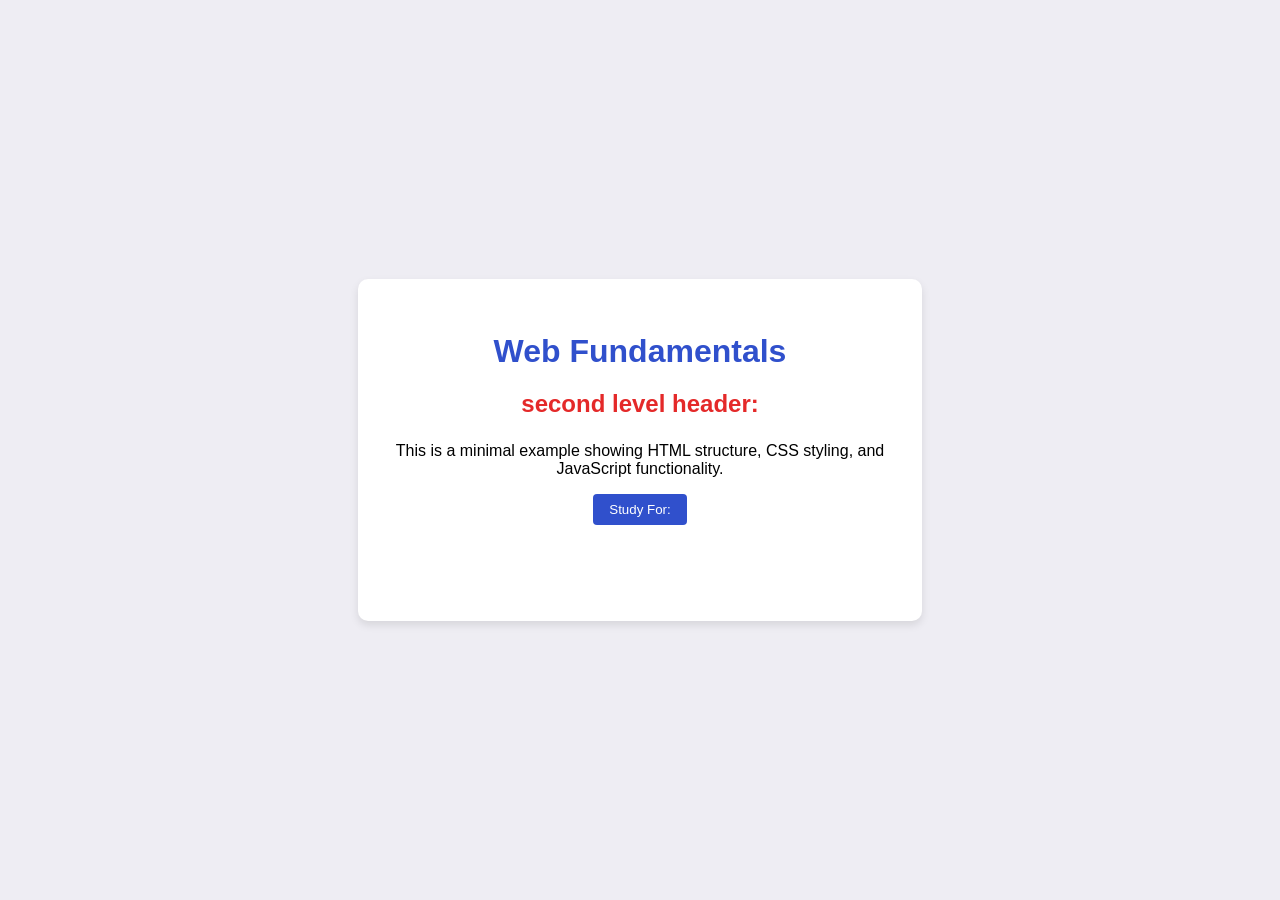
<file: index.html>
<!DOCTYPE html>
<html lang="en">
<head>
    <meta charset="UTF-8">
    <meta name="viewport" content="width=device-width, initial-scale=1.0">
    <title>Web Fundamentals Demo</title>
    <link rel="stylesheet" href="styles.css">
	<script src="script.js" defer></script>
</head>
<body>
    <!-- HTML Section -->
    <div class="container">
        <h1>Web Fundamentals</h1>
        <h2>second level header:</h2>
        <p>This is a minimal example showing HTML structure, CSS styling, and JavaScript functionality.</p>
        <button id="courseButton">Study For:</button>
        <p id="message"></p>
    </div>
</body>
</html>
</file>
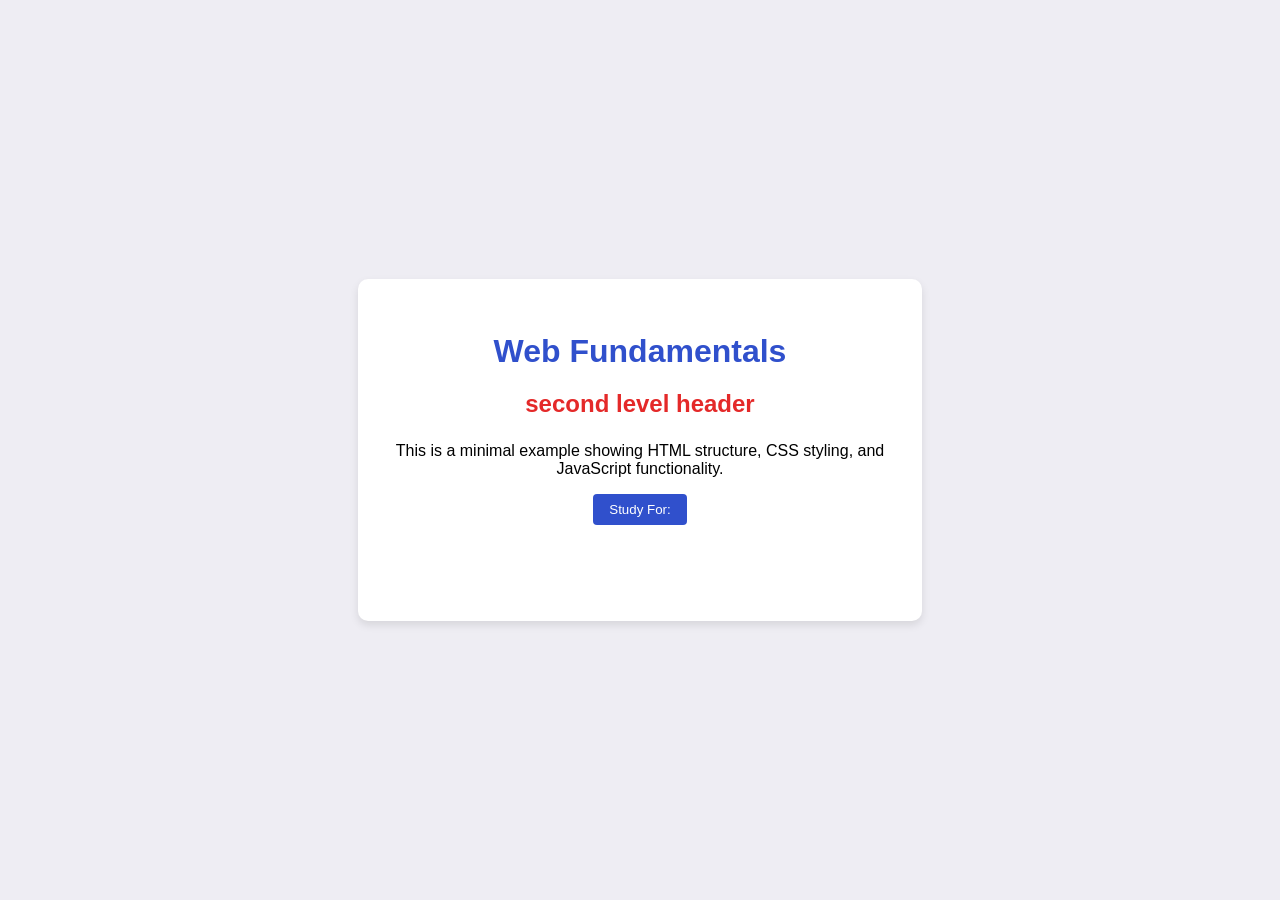
<file: index (1).html>
<!DOCTYPE html>
<html lang="en">
<head>
    <meta charset="UTF-8">
    <meta name="viewport" content="width=device-width, initial-scale=1.0">
    <title>Web Fundamentals Demo</title>
    <link rel="stylesheet" href="styles.css">
	<script src="script.js" defer></script>
</head>
<body>
    <!-- HTML Section -->
    <div class="container">
        <h1>Web Fundamentals

        <h2> second level header </h2>

        <p>This is a minimal example showing HTML structure, CSS styling, and JavaScript functionality.</p>
        <button id="courseButton">Study For:</button>
        <p id="message"></p>
    </div>
</body>
</html>
</file>
<file: styles.css>
/* CSS Styles */
body {
    font-family: Arial, sans-serif;
    display: flex;
    justify-content: center;
    align-items: center;
    height: 100vh;
    margin: 0;
    background-color: #eeedf3;
}

.container {
    text-align: center;
    padding: 2rem;
    border-radius: 10px;
    background-color: white;
    box-shadow: 0 4px 8px rgba(0, 0, 0, 0.1);
    max-width: 500px;
}

h1 {
    color: #3050cc;
    margin-bottom: 1rem;
}

h2 {
    color: #e42929;
    margin-bottom: 1.5rem;
}

button {
    background-color: #3050cc;
    color: white;
    border: none;
    padding: 0.5rem 1rem;
    border-radius: 4px;
    cursor: pointer;
    transition: background-color 0.3s;
}

button:hover {
    background-color: #203388;
}

#message {
    margin-top: 1.5rem;
    font-weight: bold;
    color: #3050cc;
    min-height: 1.5rem;
}
</file>
